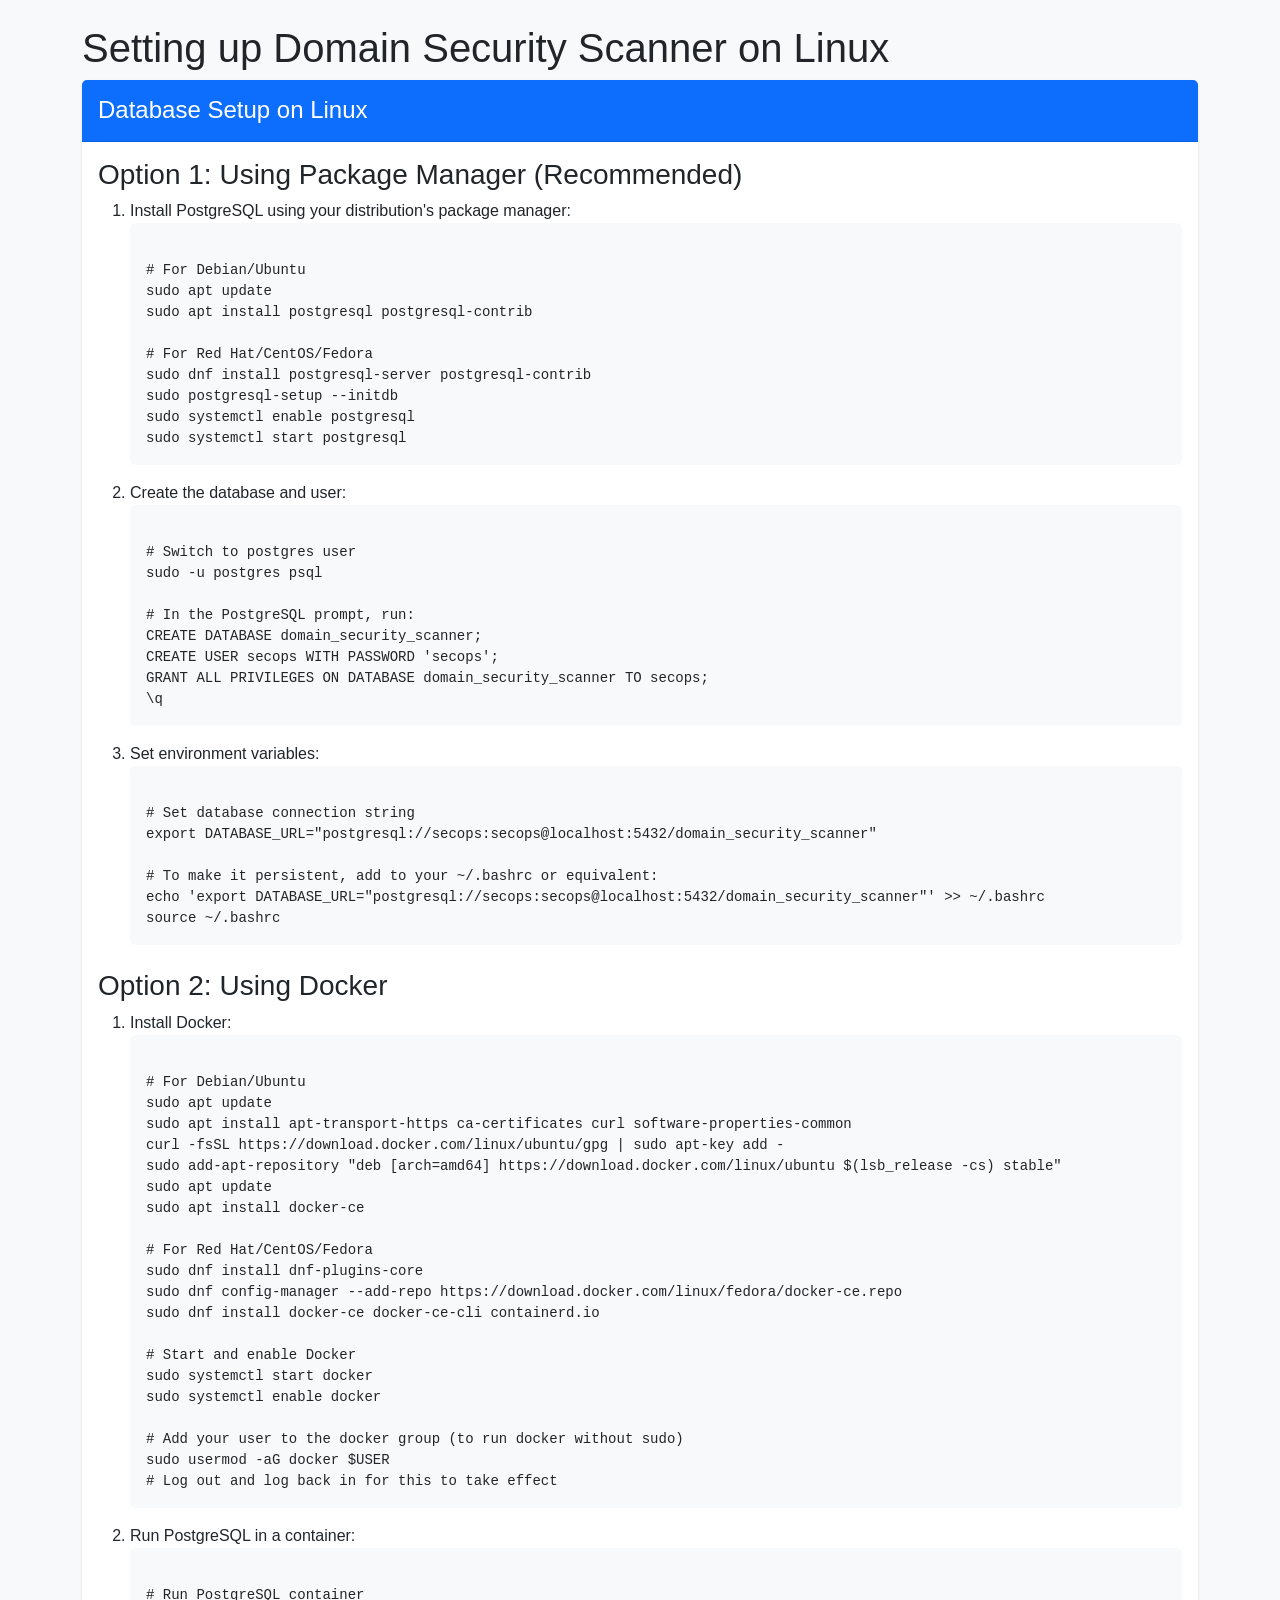
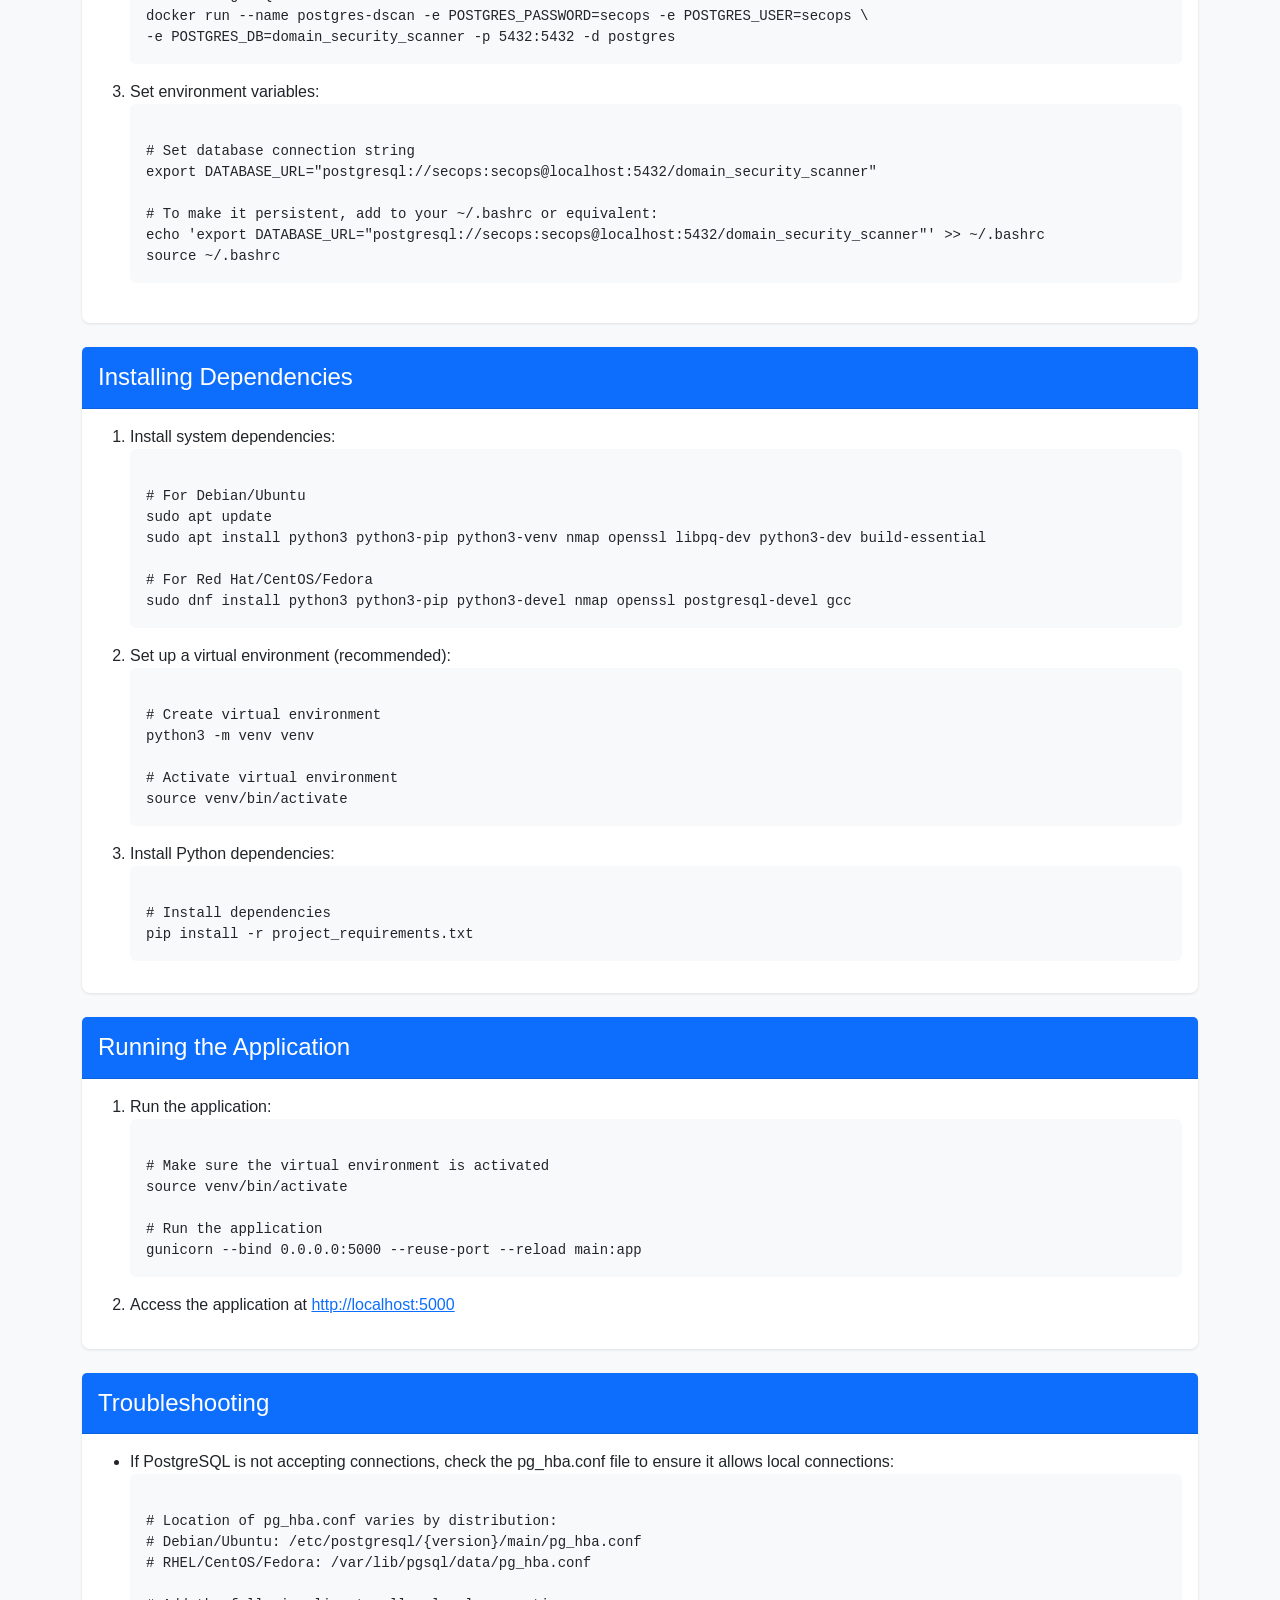
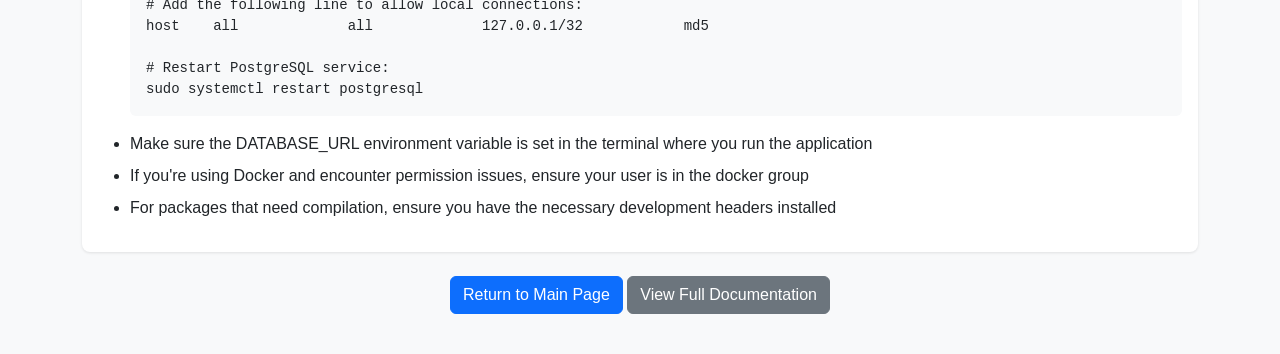
<file: templates/linux_setup.html>
<!DOCTYPE html>
<html lang="en">
<head>
    <meta charset="UTF-8">
    <meta name="viewport" content="width=device-width, initial-scale=1.0">
    <title>Linux Setup Guide - Domain Security Scanner</title>
    <link href="https://cdn.jsdelivr.net/npm/bootstrap@5.3.0/dist/css/bootstrap.min.css" rel="stylesheet">
    <link rel="stylesheet" href="/static/css/style.css">
</head>
<body>
    <div class="container mt-4">
        <h1>Setting up Domain Security Scanner on Linux</h1>
        
        <div class="card mb-4">
            <div class="card-header bg-primary text-white">
                <h2 class="h4 mb-0">Database Setup on Linux</h2>
            </div>
            <div class="card-body">
                <h3>Option 1: Using Package Manager (Recommended)</h3>
                <ol class="mb-4">
                    <li class="mb-2">Install PostgreSQL using your distribution's package manager:
                        <pre class="bg-light p-3 rounded"><code>
# For Debian/Ubuntu
sudo apt update
sudo apt install postgresql postgresql-contrib

# For Red Hat/CentOS/Fedora
sudo dnf install postgresql-server postgresql-contrib
sudo postgresql-setup --initdb
sudo systemctl enable postgresql
sudo systemctl start postgresql</code></pre>
                    </li>
                    <li class="mb-2">Create the database and user:
                        <pre class="bg-light p-3 rounded"><code>
# Switch to postgres user
sudo -u postgres psql

# In the PostgreSQL prompt, run:
CREATE DATABASE domain_security_scanner;
CREATE USER secops WITH PASSWORD 'secops';
GRANT ALL PRIVILEGES ON DATABASE domain_security_scanner TO secops;
\q</code></pre>
                    </li>
                    <li class="mb-2">Set environment variables:
                        <pre class="bg-light p-3 rounded"><code>
# Set database connection string
export DATABASE_URL="postgresql://secops:secops@localhost:5432/domain_security_scanner"

# To make it persistent, add to your ~/.bashrc or equivalent:
echo 'export DATABASE_URL="postgresql://secops:secops@localhost:5432/domain_security_scanner"' >> ~/.bashrc
source ~/.bashrc</code></pre>
                    </li>
                </ol>

                <h3>Option 2: Using Docker</h3>
                <ol class="mb-4">
                    <li class="mb-2">Install Docker:
                        <pre class="bg-light p-3 rounded"><code>
# For Debian/Ubuntu
sudo apt update
sudo apt install apt-transport-https ca-certificates curl software-properties-common
curl -fsSL https://download.docker.com/linux/ubuntu/gpg | sudo apt-key add -
sudo add-apt-repository "deb [arch=amd64] https://download.docker.com/linux/ubuntu $(lsb_release -cs) stable"
sudo apt update
sudo apt install docker-ce

# For Red Hat/CentOS/Fedora
sudo dnf install dnf-plugins-core
sudo dnf config-manager --add-repo https://download.docker.com/linux/fedora/docker-ce.repo
sudo dnf install docker-ce docker-ce-cli containerd.io

# Start and enable Docker
sudo systemctl start docker
sudo systemctl enable docker

# Add your user to the docker group (to run docker without sudo)
sudo usermod -aG docker $USER
# Log out and log back in for this to take effect</code></pre>
                    </li>
                    <li class="mb-2">Run PostgreSQL in a container:
                        <pre class="bg-light p-3 rounded"><code>
# Run PostgreSQL container
docker run --name postgres-dscan -e POSTGRES_PASSWORD=secops -e POSTGRES_USER=secops \
-e POSTGRES_DB=domain_security_scanner -p 5432:5432 -d postgres</code></pre>
                    </li>
                    <li class="mb-2">Set environment variables:
                        <pre class="bg-light p-3 rounded"><code>
# Set database connection string
export DATABASE_URL="postgresql://secops:secops@localhost:5432/domain_security_scanner"

# To make it persistent, add to your ~/.bashrc or equivalent:
echo 'export DATABASE_URL="postgresql://secops:secops@localhost:5432/domain_security_scanner"' >> ~/.bashrc
source ~/.bashrc</code></pre>
                    </li>
                </ol>
            </div>
        </div>

        <div class="card mb-4">
            <div class="card-header bg-primary text-white">
                <h2 class="h4 mb-0">Installing Dependencies</h2>
            </div>
            <div class="card-body">
                <ol>
                    <li class="mb-2">Install system dependencies:
                        <pre class="bg-light p-3 rounded"><code>
# For Debian/Ubuntu
sudo apt update
sudo apt install python3 python3-pip python3-venv nmap openssl libpq-dev python3-dev build-essential

# For Red Hat/CentOS/Fedora
sudo dnf install python3 python3-pip python3-devel nmap openssl postgresql-devel gcc</code></pre>
                    </li>
                    <li class="mb-2">Set up a virtual environment (recommended):
                        <pre class="bg-light p-3 rounded"><code>
# Create virtual environment
python3 -m venv venv

# Activate virtual environment
source venv/bin/activate</code></pre>
                    </li>
                    <li class="mb-2">Install Python dependencies:
                        <pre class="bg-light p-3 rounded"><code>
# Install dependencies
pip install -r project_requirements.txt</code></pre>
                    </li>
                </ol>
            </div>
        </div>

        <div class="card mb-4">
            <div class="card-header bg-primary text-white">
                <h2 class="h4 mb-0">Running the Application</h2>
            </div>
            <div class="card-body">
                <ol>
                    <li class="mb-2">Run the application:
                        <pre class="bg-light p-3 rounded"><code>
# Make sure the virtual environment is activated
source venv/bin/activate

# Run the application
gunicorn --bind 0.0.0.0:5000 --reuse-port --reload main:app</code></pre>
                    </li>
                    <li class="mb-2">Access the application at <a href="http://localhost:5000">http://localhost:5000</a></li>
                </ol>
            </div>
        </div>

        <div class="card mb-4">
            <div class="card-header bg-primary text-white">
                <h2 class="h4 mb-0">Troubleshooting</h2>
            </div>
            <div class="card-body">
                <ul>
                    <li class="mb-2">If PostgreSQL is not accepting connections, check the pg_hba.conf file to ensure it allows local connections:
                        <pre class="bg-light p-3 rounded"><code>
# Location of pg_hba.conf varies by distribution:
# Debian/Ubuntu: /etc/postgresql/{version}/main/pg_hba.conf
# RHEL/CentOS/Fedora: /var/lib/pgsql/data/pg_hba.conf

# Add the following line to allow local connections:
host    all             all             127.0.0.1/32            md5

# Restart PostgreSQL service:
sudo systemctl restart postgresql</code></pre>
                    </li>
                    <li class="mb-2">Make sure the DATABASE_URL environment variable is set in the terminal where you run the application</li>
                    <li class="mb-2">If you're using Docker and encounter permission issues, ensure your user is in the docker group</li>
                    <li class="mb-2">For packages that need compilation, ensure you have the necessary development headers installed</li>
                </ul>
            </div>
        </div>

        <div class="text-center mb-4">
            <a href="/" class="btn btn-primary">Return to Main Page</a>
            <a href="/documentation" class="btn btn-secondary">View Full Documentation</a>
        </div>
    </div>

    <script src="https://cdn.jsdelivr.net/npm/bootstrap@5.3.0/dist/js/bootstrap.bundle.min.js"></script>
</body>
</html>
</file>
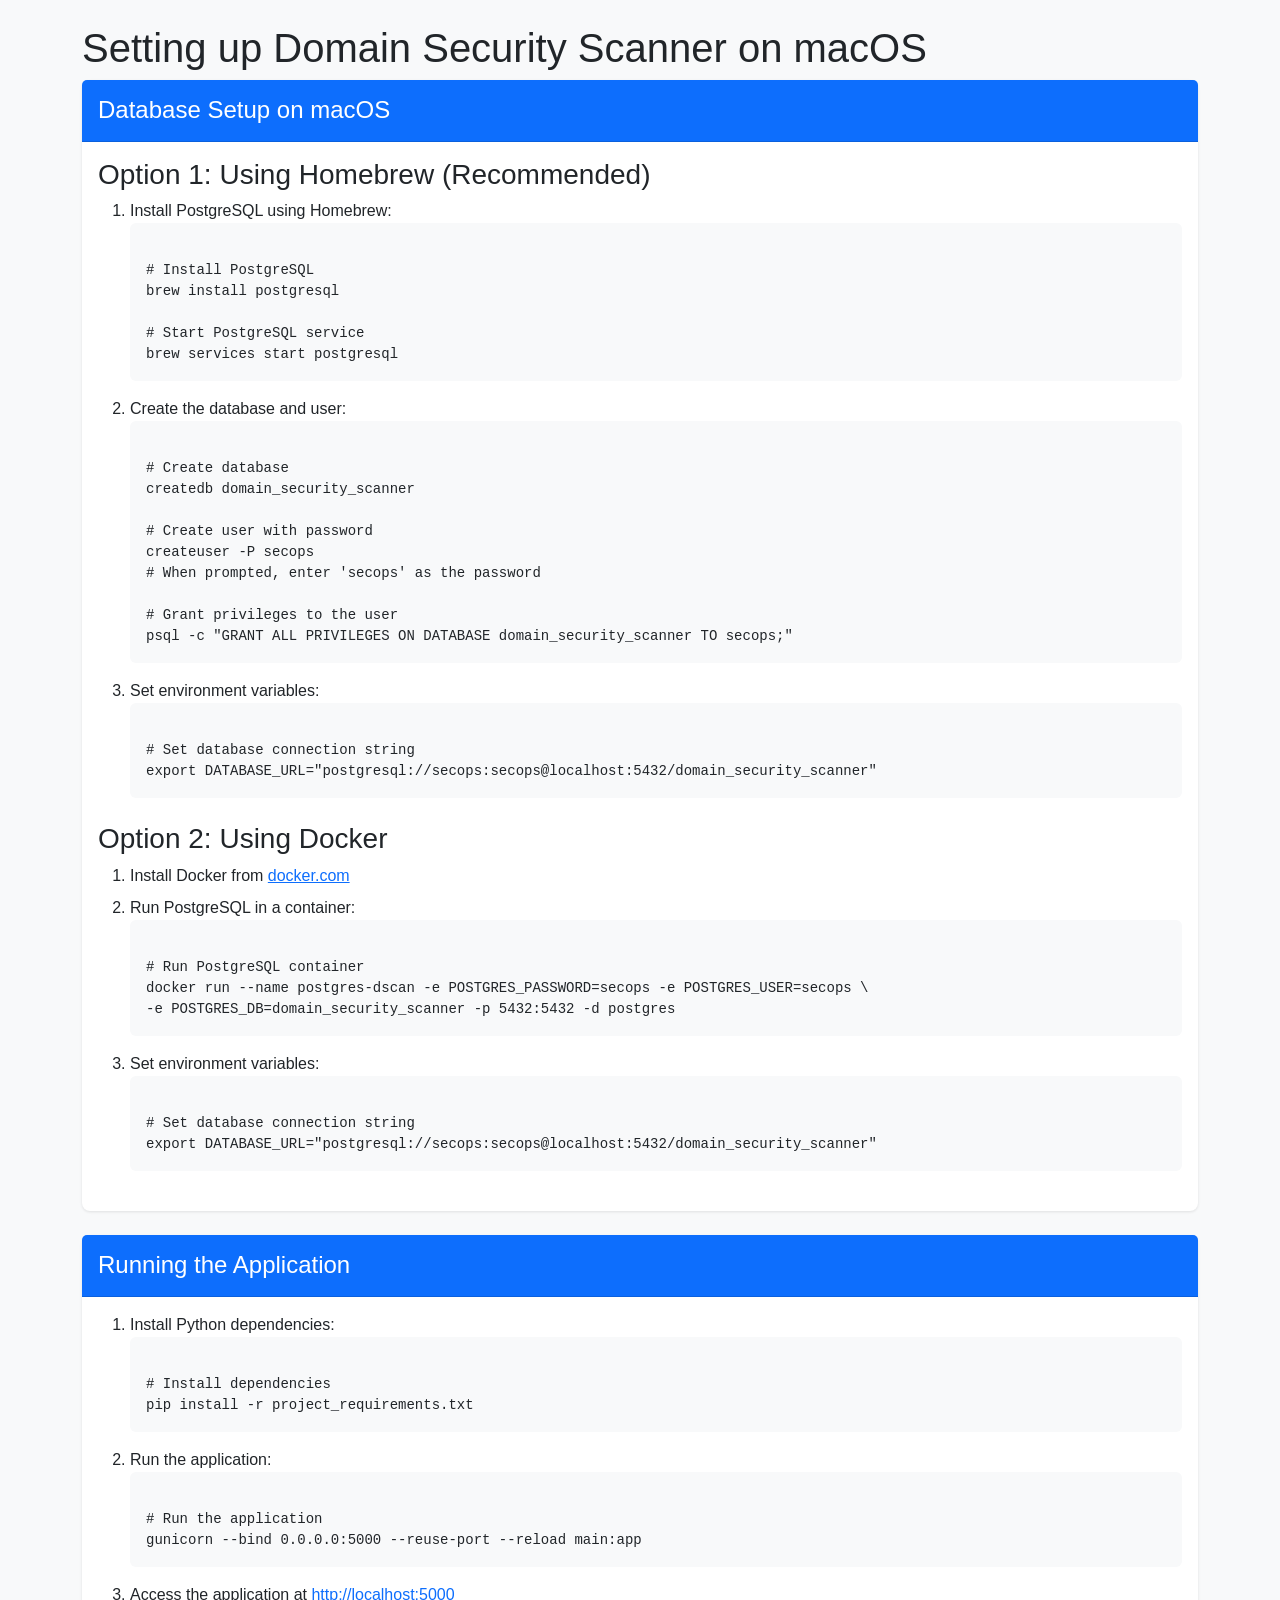
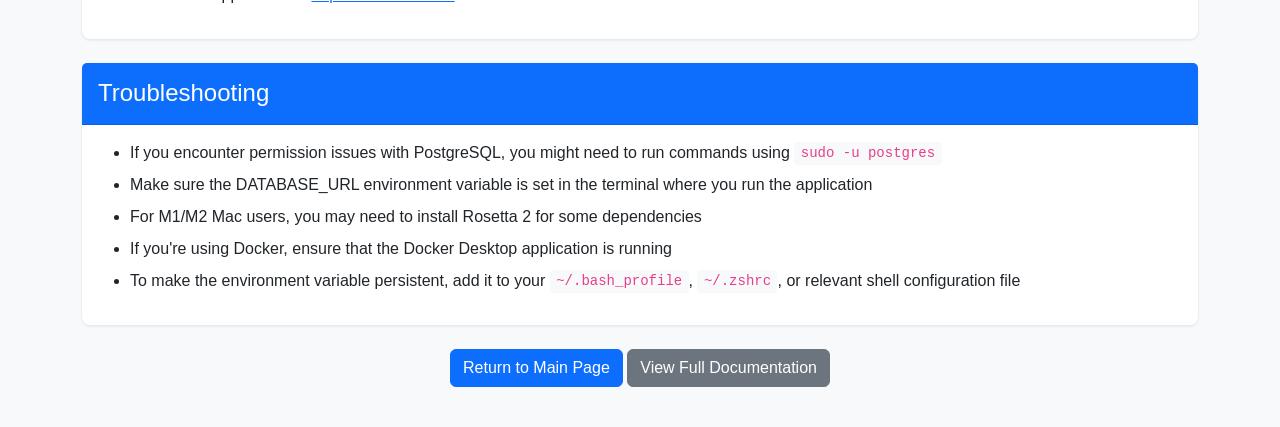
<file: templates/macos_setup.html>
<!DOCTYPE html>
<html lang="en">
<head>
    <meta charset="UTF-8">
    <meta name="viewport" content="width=device-width, initial-scale=1.0">
    <title>macOS Setup Guide - Domain Security Scanner</title>
    <link href="https://cdn.jsdelivr.net/npm/bootstrap@5.3.0/dist/css/bootstrap.min.css" rel="stylesheet">
    <link rel="stylesheet" href="/static/css/style.css">
</head>
<body>
    <div class="container mt-4">
        <h1>Setting up Domain Security Scanner on macOS</h1>
        
        <div class="card mb-4">
            <div class="card-header bg-primary text-white">
                <h2 class="h4 mb-0">Database Setup on macOS</h2>
            </div>
            <div class="card-body">
                <h3>Option 1: Using Homebrew (Recommended)</h3>
                <ol class="mb-4">
                    <li class="mb-2">Install PostgreSQL using Homebrew:
                        <pre class="bg-light p-3 rounded"><code>
# Install PostgreSQL
brew install postgresql

# Start PostgreSQL service
brew services start postgresql</code></pre>
                    </li>
                    <li class="mb-2">Create the database and user:
                        <pre class="bg-light p-3 rounded"><code>
# Create database
createdb domain_security_scanner

# Create user with password
createuser -P secops
# When prompted, enter 'secops' as the password

# Grant privileges to the user
psql -c "GRANT ALL PRIVILEGES ON DATABASE domain_security_scanner TO secops;"</code></pre>
                    </li>
                    <li class="mb-2">Set environment variables:
                        <pre class="bg-light p-3 rounded"><code>
# Set database connection string
export DATABASE_URL="postgresql://secops:secops@localhost:5432/domain_security_scanner"</code></pre>
                    </li>
                </ol>

                <h3>Option 2: Using Docker</h3>
                <ol class="mb-4">
                    <li class="mb-2">Install Docker from <a href="https://www.docker.com/products/docker-desktop" target="_blank">docker.com</a></li>
                    <li class="mb-2">Run PostgreSQL in a container:
                        <pre class="bg-light p-3 rounded"><code>
# Run PostgreSQL container
docker run --name postgres-dscan -e POSTGRES_PASSWORD=secops -e POSTGRES_USER=secops \
-e POSTGRES_DB=domain_security_scanner -p 5432:5432 -d postgres</code></pre>
                    </li>
                    <li class="mb-2">Set environment variables:
                        <pre class="bg-light p-3 rounded"><code>
# Set database connection string
export DATABASE_URL="postgresql://secops:secops@localhost:5432/domain_security_scanner"</code></pre>
                    </li>
                </ol>
            </div>
        </div>

        <div class="card mb-4">
            <div class="card-header bg-primary text-white">
                <h2 class="h4 mb-0">Running the Application</h2>
            </div>
            <div class="card-body">
                <ol>
                    <li class="mb-2">Install Python dependencies:
                        <pre class="bg-light p-3 rounded"><code>
# Install dependencies
pip install -r project_requirements.txt</code></pre>
                    </li>
                    <li class="mb-2">Run the application:
                        <pre class="bg-light p-3 rounded"><code>
# Run the application
gunicorn --bind 0.0.0.0:5000 --reuse-port --reload main:app</code></pre>
                    </li>
                    <li class="mb-2">Access the application at <a href="http://localhost:5000">http://localhost:5000</a></li>
                </ol>
            </div>
        </div>

        <div class="card mb-4">
            <div class="card-header bg-primary text-white">
                <h2 class="h4 mb-0">Troubleshooting</h2>
            </div>
            <div class="card-body">
                <ul>
                    <li class="mb-2">If you encounter permission issues with PostgreSQL, you might need to run commands using <code>sudo -u postgres</code></li>
                    <li class="mb-2">Make sure the DATABASE_URL environment variable is set in the terminal where you run the application</li>
                    <li class="mb-2">For M1/M2 Mac users, you may need to install Rosetta 2 for some dependencies</li>
                    <li class="mb-2">If you're using Docker, ensure that the Docker Desktop application is running</li>
                    <li class="mb-2">To make the environment variable persistent, add it to your <code>~/.bash_profile</code>, <code>~/.zshrc</code>, or relevant shell configuration file</li>
                </ul>
            </div>
        </div>

        <div class="text-center mb-4">
            <a href="/" class="btn btn-primary">Return to Main Page</a>
            <a href="/documentation" class="btn btn-secondary">View Full Documentation</a>
        </div>
    </div>

    <script src="https://cdn.jsdelivr.net/npm/bootstrap@5.3.0/dist/js/bootstrap.bundle.min.js"></script>
</body>
</html>
</file>
<file: static/css/style.css>
/* General Styles */
body {
    font-family: 'Segoe UI', Tahoma, Geneva, Verdana, sans-serif;
    background-color: #f8f9fa;
    color: #212529;
}

.container {
    margin-top: 20px;
    margin-bottom: 40px;
}

/* Security Badge Styles */
.security-badge {
    display: inline-block;
    width: 36px;
    height: 36px;
    line-height: 36px;
    font-weight: bold;
    border-radius: 50%;
    text-align: center;
    color: white;
}

.security-a\+ {
    background-color: #28a745;
}

.security-a {
    background-color: #34ce57;
}

.security-b\+ {
    background-color: #4BB543;
}

.security-b {
    background-color: #6CC551;
}

.security-c {
    background-color: #FFD700;
    color: #212529;
}

.security-d {
    background-color: #FFA500;
    color: #212529;
}

.security-e {
    background-color: #dc3545;
}

/* Security Gauge */
.security-gauge {
    width: 70px;
    height: 70px;
    border-radius: 50%;
    display: flex;
    justify-content: center;
    align-items: center;
    font-size: 1.6rem;
    font-weight: bold;
    color: white;
    box-shadow: 0 4px 6px rgba(0, 0, 0, 0.1);
}

/* Domains Table */
.domains-table th, .domains-table td {
    vertical-align: middle;
}

.domain-name {
    font-weight: 500;
    font-family: monospace;
}

/* Cards and Tabs */
.card {
    border: none;
    box-shadow: 0 1px 3px rgba(0, 0, 0, 0.1);
    border-radius: 0.5rem;
    margin-bottom: 1.5rem;
}

.card-header {
    background-color: #fff;
    border-bottom: 1px solid rgba(0, 0, 0, 0.125);
    padding: 1rem;
}

.nav-tabs .nav-link {
    border: none;
    border-bottom: 3px solid transparent;
    color: #495057;
    padding: 0.75rem 1rem;
    font-weight: 500;
}

.nav-tabs .nav-link.active {
    border-bottom: 3px solid #007bff;
    color: #007bff;
}

.tab-content {
    background-color: #fff;
    margin-bottom: 2rem;
}

/* Footer */
.footer {
    background-color: #f8f9fa;
    border-top: 1px solid #dee2e6;
    padding: 1.5rem 0;
    margin-top: 2rem;
}

/* Documentation Styles */
.list-group-item.active {
    background-color: #007bff;
    color: white;
    border-color: #007bff;
}

.list-group-item {
    border-radius: 0;
    border-left: 3px solid transparent;
    transition: all 0.2s ease;
}

.list-group-item:hover {
    background-color: #f8f9fa;
    border-left: 3px solid #007bff;
}

.sticky-top {
    top: 20px;
}

section {
    scroll-margin-top: 20px;
}

section h2 {
    margin-bottom: 1rem;
    padding-bottom: 0.5rem;
    border-bottom: 2px solid #f0f0f0;
    color: #343a40;
}

section h4 {
    margin-top: 1.5rem;
    margin-bottom: 0.75rem;
    color: #495057;
}

code {
    color: #e83e8c;
    background-color: #f8f9fa;
    padding: 0.2rem 0.4rem;
    border-radius: 0.25rem;
}

pre code {
    color: #212529;
    background-color: transparent;
    padding: 0;
}

/* Responsive Adjustments */
@media (max-width: 768px) {
    .security-gauge {
        width: 60px;
        height: 60px;
        font-size: 1.4rem;
    }
    
    h1 {
        font-size: 1.8rem;
    }
    
    .card-title {
        font-size: 1.2rem;
    }
    
    .list-group.sticky-top {
        position: relative;
        top: 0;
        margin-bottom: 2rem;
    }
}
</file>
